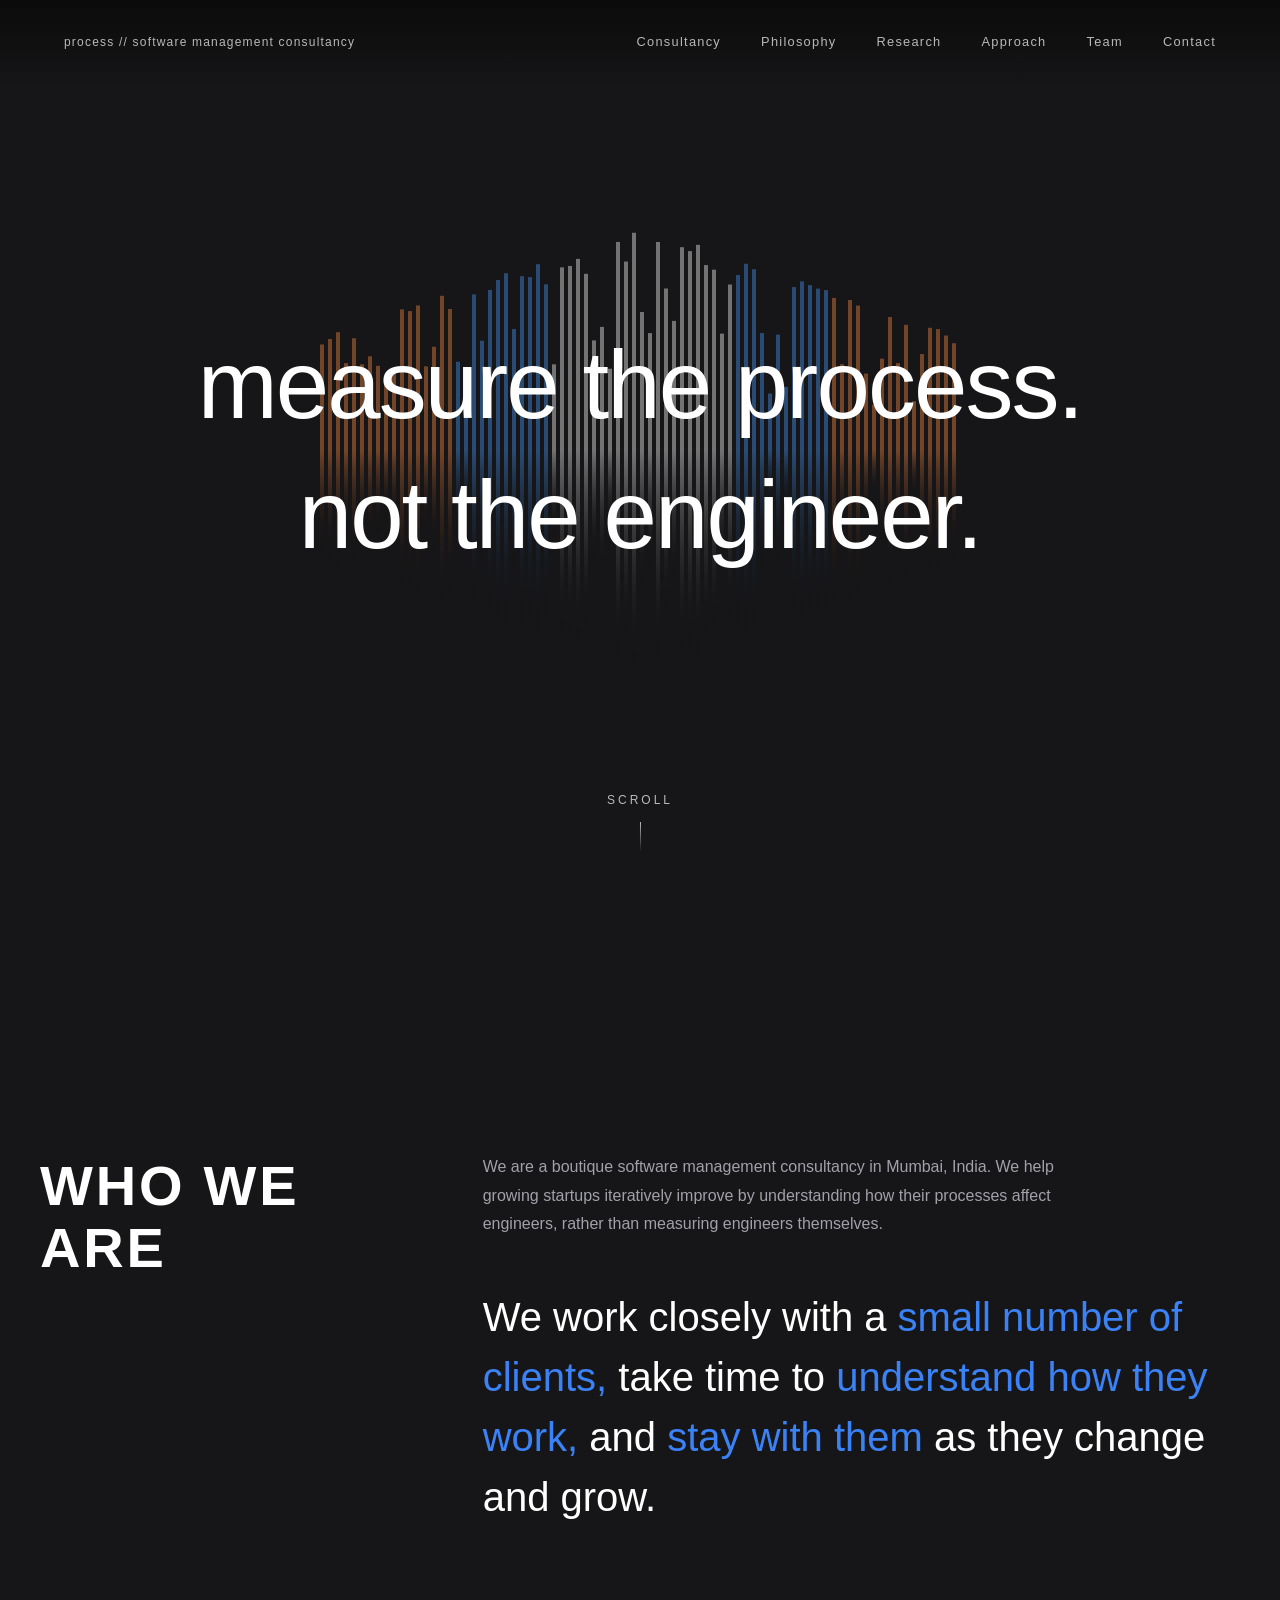
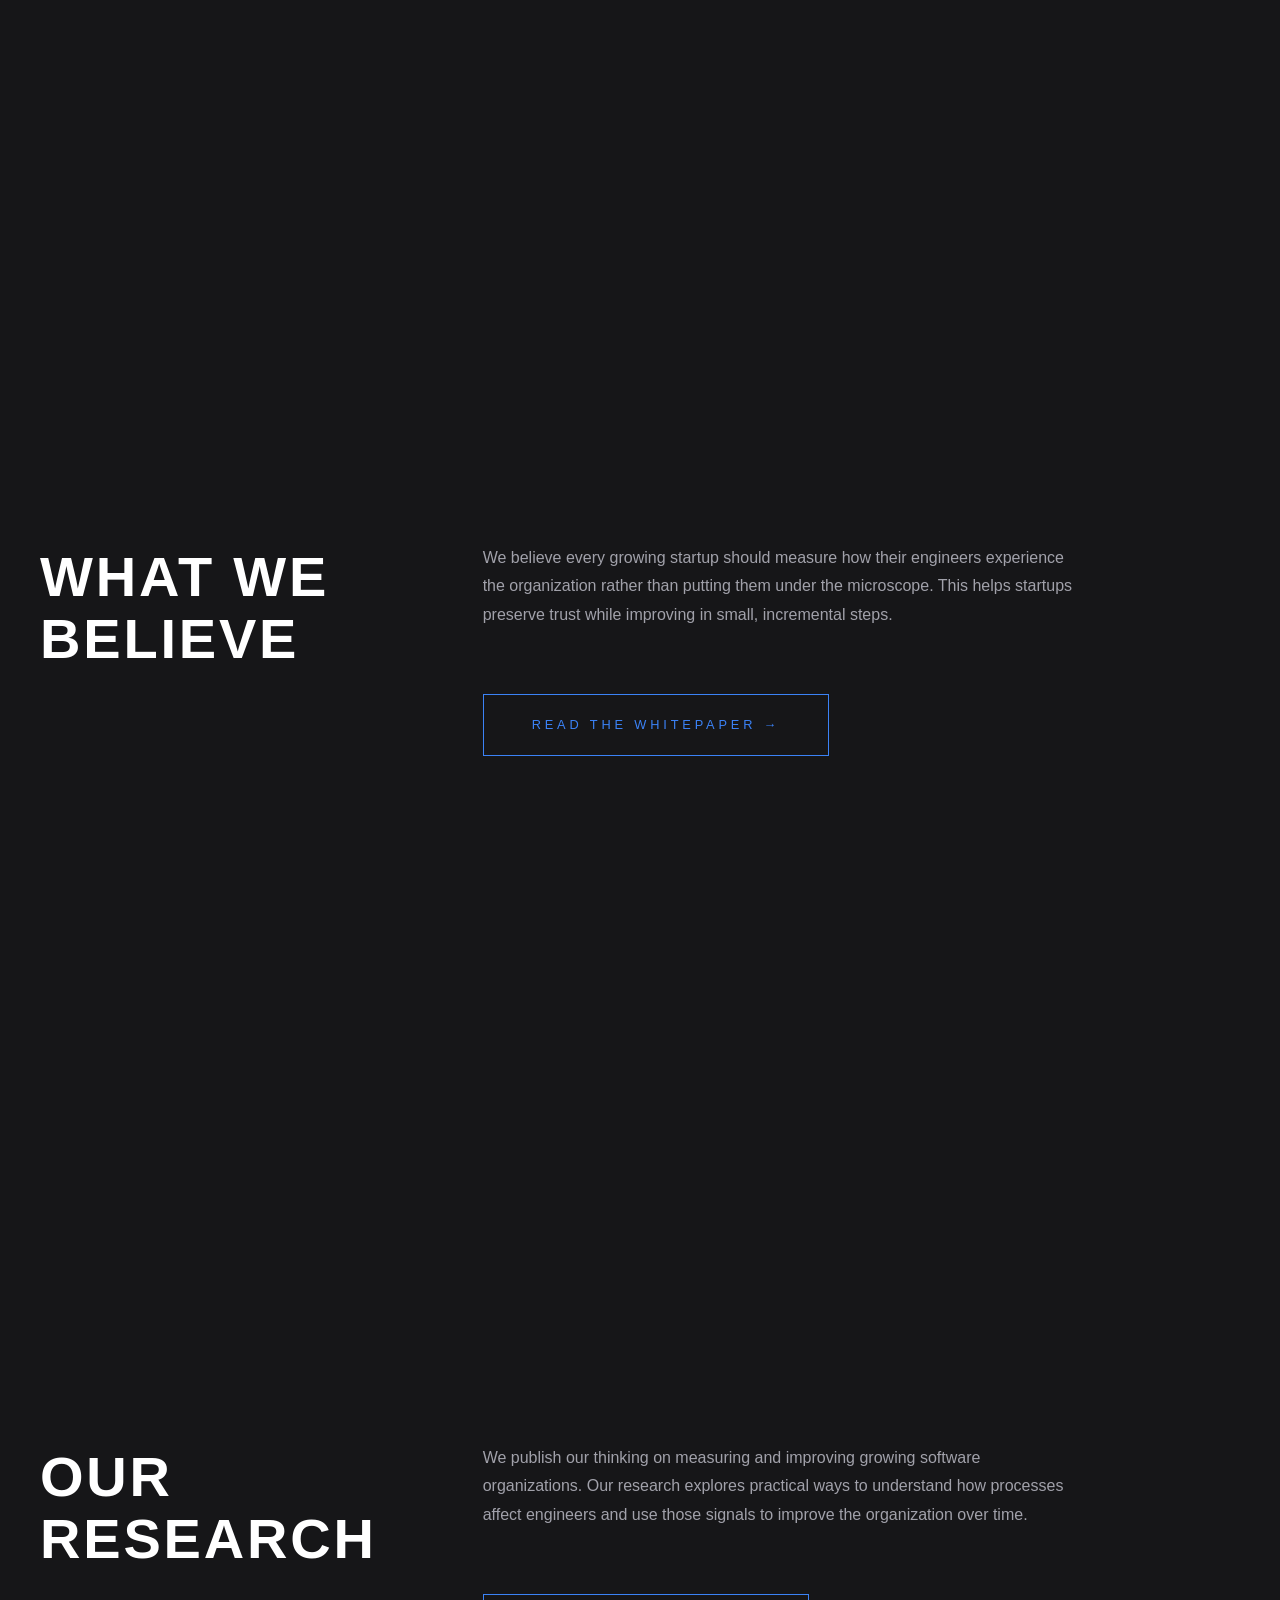
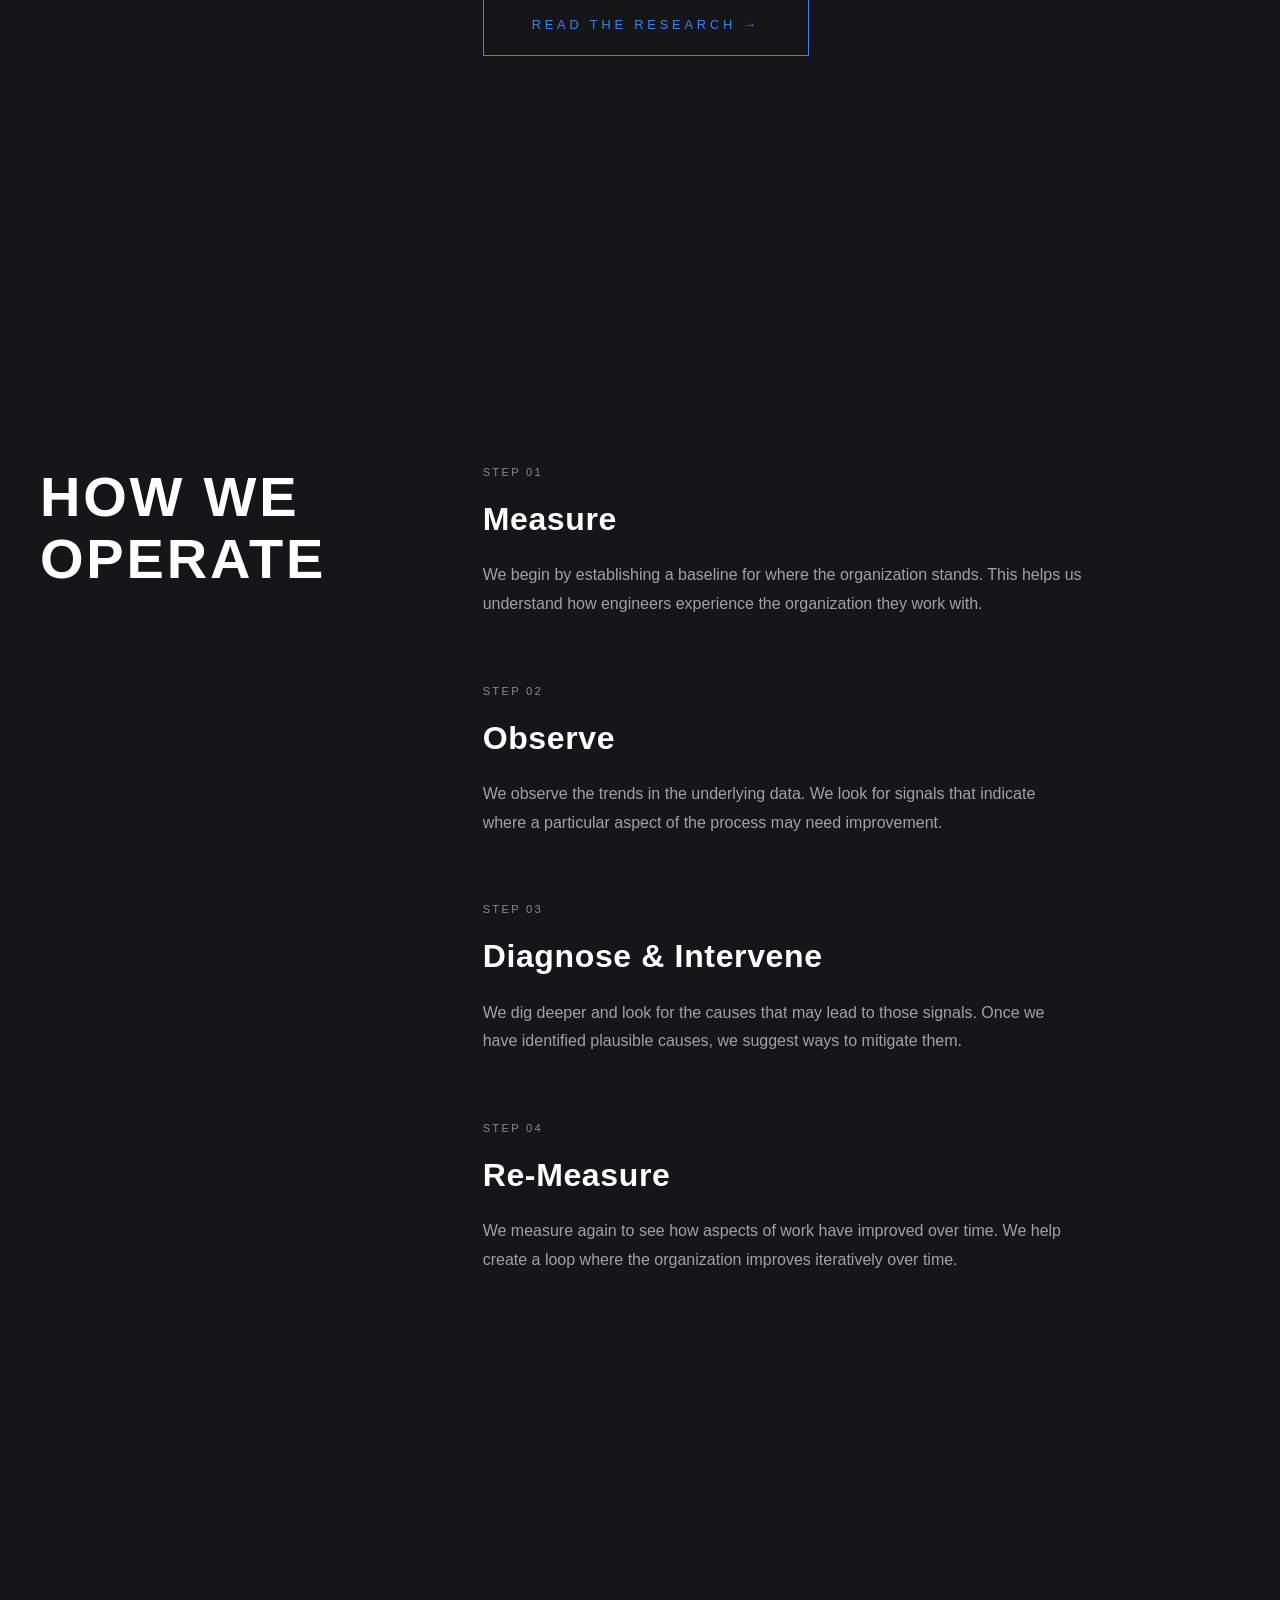
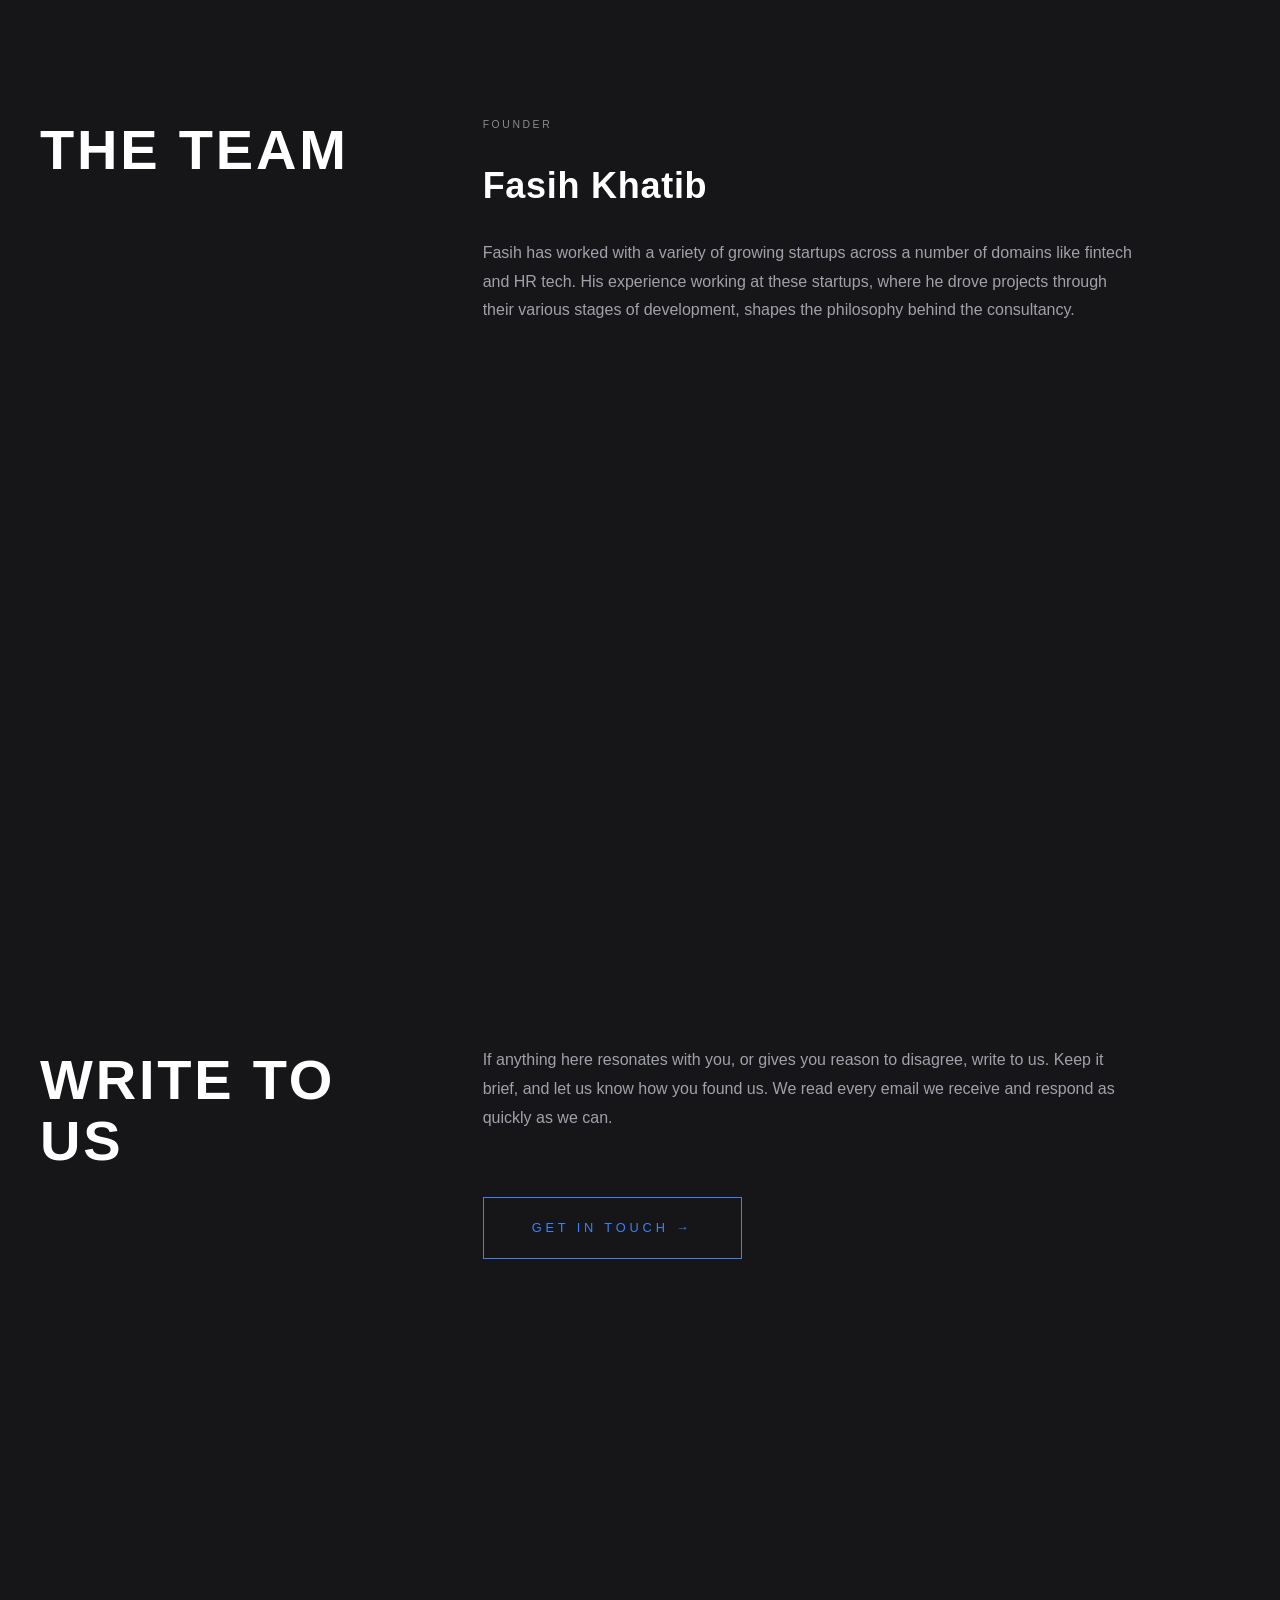
<file: index.html>
<!DOCTYPE html>
<html lang="en">
<head>
    <meta charset="UTF-8">
    <meta name="viewport" content="width=device-width, initial-scale=1.0">
    <meta name="description" content="Process - Software Management Consultancy">
    <title>Process</title>
    <link rel="stylesheet" href="styles.css">
</head>
<body>
    <header class="header">
        <div class="logo">process // software management consultancy</div>
        <nav class="nav">
            <a href="#consultancy" class="nav-link">Consultancy</a>
            <a href="#philosophy" class="nav-link">Philosophy</a>
            <a href="#research" class="nav-link">Research</a>
            <a href="#approach" class="nav-link">Approach</a>
            <a href="#team" class="nav-link">Team</a>
            <a href="#contact" class="nav-link">Contact</a>
        </nav>
    </header>

    <main>
        <section id="hero" class="section hero-section">
            <canvas id="waveform" class="waveform"></canvas>
            <div class="hero-content">
                <h1 class="hero-title">measure the process.</h1>
                <h1 class="hero-title">not the engineer.</h1>
            </div>
            <div class="scroll-indicator">
                <span>SCROLL</span>
                <div class="scroll-arrow"></div>
            </div>
        </section>

        <section id="consultancy" class="section consultancy-section">
            <div class="container consultancy-grid">
                <div class="consultancy-left">
                    <h2 class="section-title">WHO WE ARE</h2>
                </div>
                <div class="consultancy-right">
                    <p class="section-intro">We are a boutique software management consultancy in Mumbai, India. We help growing startups iteratively improve by understanding how their processes affect engineers, rather than measuring engineers themselves.</p>
                    <div class="section-statements">
                        <p class="statement">We work closely with a <span class="statement-accent">small number of clients,</span>
                        take time to <span class="statement-accent">understand how they work,</span> and <span class="statement-accent">stay with them</span> as they change and grow.
                        </p>
                    </div>
                </div>
            </div>
        </section>

        <section id="philosophy" class="section philosophy-section">
            <div class="container philosophy-grid">
                <div class="philosophy-left">
                    <h2 class="section-title">WHAT WE BELIEVE</h2>
                </div>
                <div class="philosophy-right">
                    <p class="section-intro">We believe every growing startup should measure how their engineers experience the organization rather than putting them under the microscope. This helps startups preserve trust while improving in small, incremental steps.</p>
                    <a href="pdf/whitepaper.pdf" target="_blank" class="cta-button">READ THE WHITEPAPER →</a>
                </div>
            </div>
        </section>

        <section id="research" class="section research-section">
            <div class="container research-grid">
                <div class="research-left">
                    <h2 class="section-title">OUR RESEARCH</h2>
                </div>
                <div class="research-right">
                    <p class="section-intro">We publish our thinking on measuring and improving growing software organizations. Our research explores practical ways to understand how processes affect engineers and use those signals to improve the organization over time.</p>
                    <a href="research.html" class="cta-button">READ THE RESEARCH →</a>
                </div>
            </div>
        </section>

        <section id="approach" class="section approach-section">
            <div class="container approach-grid">
                <div class="approach-left">
                    <h2 class="section-title">HOW WE OPERATE</h2>
                </div>
                <div class="approach-right">
                    <div class="approach-timeline">
                        <div class="approach-step">
                            <span class="step-label">STEP 01</span>
                            <h3 class="step-title">Measure</h3>
                            <p class="step-description">We begin by establishing a baseline for where the organization stands. This helps us understand how engineers experience the organization they work with.</p>
                        </div>
                        <div class="approach-step">
                            <span class="step-label">STEP 02</span>
                            <h3 class="step-title">Observe</h3>
                            <p class="step-description">We observe the trends in the underlying data. We look for signals that indicate where a particular aspect of the process may need improvement.</p>
                        </div>
                        <div class="approach-step">
                            <span class="step-label">STEP 03</span>
                            <h3 class="step-title">Diagnose & Intervene</h3>
                            <p class="step-description">We dig deeper and look for the causes that may lead to those signals. Once we have identified plausible causes, we suggest ways to mitigate them.</p>
                        </div>
                        <div class="approach-step">
                            <span class="step-label">STEP 04</span>
                            <h3 class="step-title">Re-Measure</h3>
                            <p class="step-description">We measure again to see how aspects of work have improved over time. We help create a loop where the organization improves iteratively over time.</p>
                        </div>
                    </div>
                </div>
            </div>
        </section>

        <section id="team" class="section team-section">
            <div class="container team-grid">
                <div class="team-left">
                    <h2 class="section-title">THE TEAM</h2>
                </div>
                <div class="team-right">
                    <div class="team-members">
                        <div class="team-member">
                            <span class="member-label">FOUNDER</span>
                            <h3 class="member-name">Fasih Khatib</h3>
                            <p class="member-bio">Fasih has worked with a variety of growing startups across a number of domains like fintech and HR tech. His experience working at these startups, where he drove projects through their various stages of development, shapes the philosophy behind the consultancy.</p>
                        </div>
                    </div>
                </div>
            </div>
        </section>

        <section id="contact" class="section contact-section">
            <div class="container contact-grid">
                <div class="contact-left">
                    <h2 class="section-title">WRITE TO US</h2>
                </div>
                <div class="contact-right">
                    <p class="correspondence-description">If anything here resonates with you, or gives you reason to disagree, write to us. Keep it brief, and let us know how you found us. We read every email we receive and respond as quickly as we can.</p>
                    <a href="mailto:fasihxkhatib@gmail.com" class="cta-button">
                        GET IN TOUCH →
                    </a>
                </div>
            </div>
        </section>
    </main>

    <script src="script.js"></script>
</body>
</html>
</file>
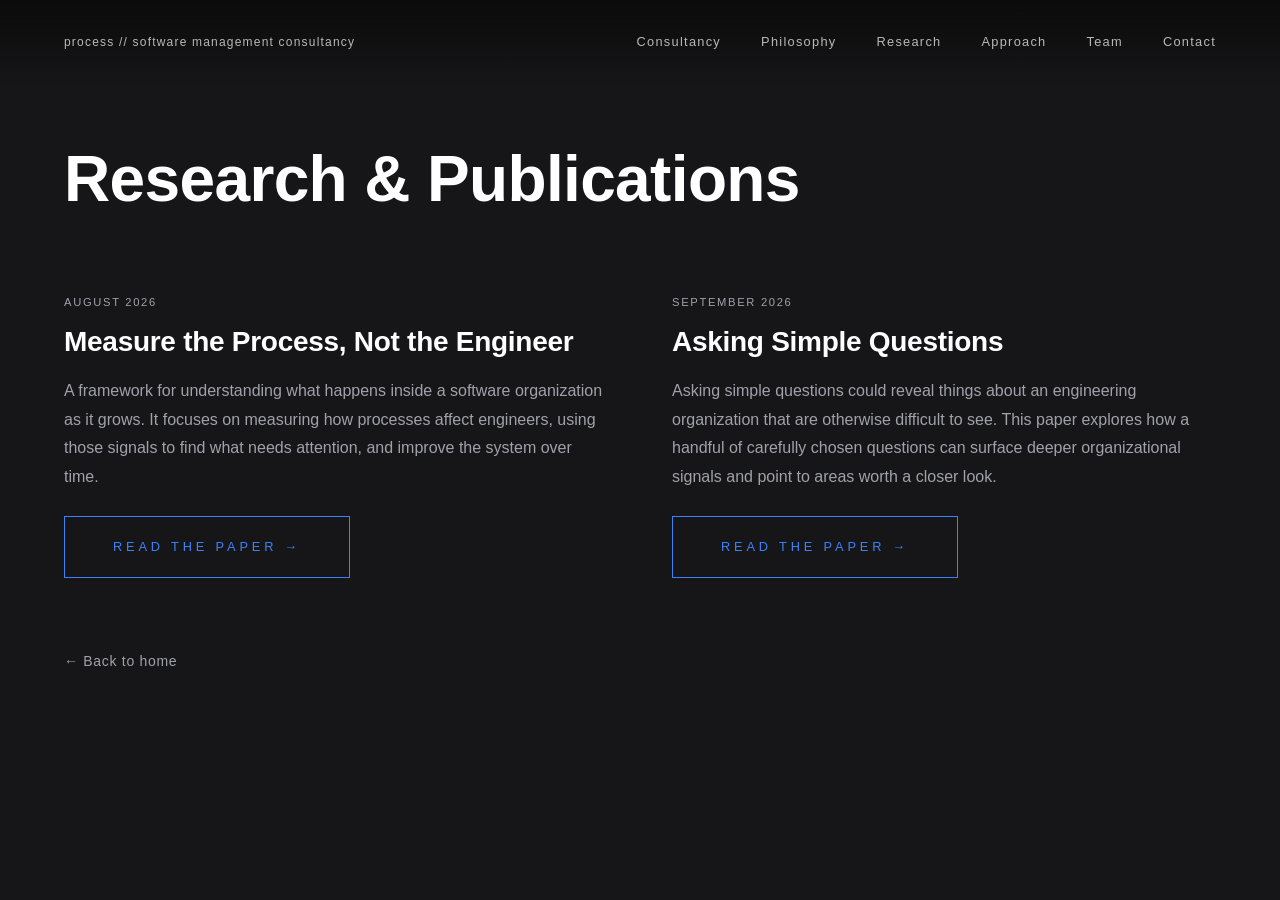
<file: research.html>
<!DOCTYPE html>
<html lang="en">
<head>
    <meta charset="UTF-8">
    <meta name="viewport" content="width=device-width, initial-scale=1.0">
    <meta name="description" content="Process - Research & Publications">
    <title>Research - Process</title>
    <link rel="stylesheet" href="styles.css">
    <link rel="stylesheet" href="research.css">
</head>
<body>
    <header class="header">
        <div class="logo">
            <a href="index.html" class="logo-link">process // software management consultancy</a>
        </div>
        <nav class="nav">
            <a href="index.html#consultancy" class="nav-link">Consultancy</a>
            <a href="index.html#philosophy" class="nav-link">Philosophy</a>
            <a href="index.html#research" class="nav-link">Research</a>
            <a href="index.html#approach" class="nav-link">Approach</a>
            <a href="index.html#team" class="nav-link">Team</a>
            <a href="index.html#contact" class="nav-link">Contact</a>
        </nav>
    </header>

    <main class="research-page">
        <div class="container">
            <section class="research-hero">
                <h1 class="hero-page-title">Research & Publications</h1>
            </section>

            <section class="papers-section">

                <article class="paper-item">
                    <span class="paper-date">August 2026</span>
                    <h2 class="paper-item-title">
                        <a href="pdf/whitepaper.pdf" target="_blank" class="paper-link">Measure the Process, Not the Engineer</a>
                    </h2>
                    <p class="paper-item-description">A framework for understanding what happens inside a software organization as it grows. It focuses on measuring how processes affect engineers, using those signals to find what needs attention, and improve the system over time.</p>
                    <a href="pdf/whitepaper.pdf" target="_blank" class="cta-button">READ THE PAPER →</a>
                </article>

                <article class="paper-item">
                    <span class="paper-date">September 2026</span>
                    <h2 class="paper-item-title">
                        <a href="pdf/simple-questions.pdf" target="_blank" class="paper-link">Asking Simple Questions</a>
                    </h2>
                    <p class="paper-item-description">Asking simple questions could reveal things about an engineering organization that are otherwise difficult to see.
This paper explores how a handful of carefully chosen questions can surface deeper organizational signals and point to areas worth a closer look.</p>
                    <a href="pdf/simple-questions.pdf" target="_blank" class="cta-button">READ THE PAPER →</a>
                </article>

                <!-- Template for additional papers - duplicate this article block and update content -->
                <!--
                <article class="paper-item">
                    <span class="paper-date">Month Year</span>
                    <h2 class="paper-item-title">
                        <a href="pdf/paper-name.pdf" target="_blank" class="paper-link">Paper Title</a>
                    </h2>
                    <p class="paper-item-description">Paper description and summary.</p>
                </article>
                -->

            </section>

            <section class="back-section">
                <a href="index.html" class="back-link">← Back to home</a>
            </section>
        </div>
    </main>
</body>
</html>
</file>
<file: styles.css>
/* Reset and Base Styles */
* {
    margin: 0;
    padding: 0;
    box-sizing: border-box;
}

:root {
    --bg-dark: #161618;
    --text-light: #ffffff;
    --text-muted: #a1a1aa;
    --accent-blue: #3b82f6;
    --accent-orange: #7c3aed;
}

html {
    scroll-behavior: smooth;
}

body {
    font-family: 'Helvetica Neue', Helvetica, Arial, sans-serif;
    background-color: var(--bg-dark);
    color: var(--text-light);
    overflow-x: hidden;
    line-height: 1.6;
}

/* Header */
.header {
    position: fixed;
    top: 0;
    left: 0;
    right: 0;
    display: flex;
    justify-content: space-between;
    align-items: center;
    padding: 2rem 4rem;
    z-index: 1000;
    background: linear-gradient(to bottom, rgba(10, 10, 10, 0.9), transparent);
}

.logo {
    font-size: 0.75rem;
    font-weight: 400;
    letter-spacing: 0.1em;
    opacity: 0.7;
}

.nav {
    display: flex;
    gap: 2.5rem;
}

.nav-link {
    color: var(--text-light);
    text-decoration: none;
    font-size: 0.8rem;
    letter-spacing: 0.1em;
    opacity: 0.7;
    transition: opacity 0.3s ease;
    position: relative;
}

.nav-link:hover {
    opacity: 1;
}

.nav-link::after {
    content: '';
    position: absolute;
    bottom: -5px;
    left: 0;
    width: 0;
    height: 1px;
    background-color: var(--text-light);
    transition: width 0.3s ease;
}

.nav-link:hover::after {
    width: 100%;
}

/* Hero Section */
.hero-section {
    height: 100vh;
    display: flex;
    flex-direction: column;
    justify-content: center;
    align-items: center;
    position: relative;
    overflow: hidden;
    padding: 0 4rem;
}

.waveform {
    position: absolute;
    top: 50%;
    left: 50%;
    transform: translate(-50%, -50%);
    opacity: 0.4;
}

.hero-content {
    position: relative;
    z-index: 2;
    display: flex;
    flex-direction: column;
    align-items: center;
    gap: 1.5rem;
    max-width: 1200px;
}

.hero-title {
    font-size: clamp(3rem, 8vw, 6rem);
    font-weight: 300;
    letter-spacing: -0.02em;
    text-align: center;
    line-height: 1.1;
    margin: 0;
    max-width: 1400px;
    animation: fadeInUp 1s ease-out;
}

.scroll-indicator {
    position: absolute;
    bottom: 3rem;
    left: 50%;
    transform: translateX(-50%);
    display: flex;
    flex-direction: column;
    align-items: center;
    gap: 0.75rem;
    cursor: pointer;
    font-size: 0.75rem;
    letter-spacing: 0.25em;
    opacity: 0.7;
    transition: opacity 0.3s ease;
}

.scroll-indicator:hover {
    opacity: 1;
}

.scroll-arrow {
    width: 1px;
    height: 30px;
    background: linear-gradient(to bottom, var(--text-light), transparent);
    animation: scrollPulse 2s ease-in-out infinite;
}

/* Sections */
.section {
    min-height: 100vh;
    display: flex;
    align-items: center;
    justify-content: center;
    padding: 4rem 2rem;
}

.container {
    max-width: 1200px;
    width: 100%;
}

.section-header {
    margin-bottom: 3rem;
}

.section-label {
    display: block;
    font-size: 0.75rem;
    letter-spacing: 0.2em;
    opacity: 0.6;
    margin-bottom: 0.5rem;
}

.section-title {
    font-size: clamp(2rem, 5vw, 3.5rem);
    font-weight: 700;
    margin-bottom: 2rem;
    letter-spacing: 0.05em;
    line-height: 1.1;
    opacity: 0;
    transform: translateY(30px);
    transition: opacity 0.6s ease, transform 0.6s ease;
}

.section-intro {
    font-size: clamp(0.9rem, 1.5vw, 1rem);
    max-width: 600px;
    line-height: 1.8;
    color: var(--text-muted);
    margin-top: 0;
    margin-bottom: 4rem;
    padding-top: 0;
    opacity: 0;
    transform: translateY(30px);
    transition: opacity 0.6s ease 0.2s, transform 0.6s ease 0.2s;
}

/* Two-Column Layout for All Main Sections */
.consultancy-grid,
.philosophy-grid,
.research-grid,
.approach-grid,
.team-grid,
.contact-grid {
    display: grid;
    grid-template-columns: 1fr 2fr;
    gap: 4rem;
    align-items: start;
}

.consultancy-left,
.philosophy-left,
.research-left,
.approach-left,
.team-left,
.contact-left {
    position: sticky;
    top: 8rem;
}

.consultancy-left .section-label,
.philosophy-left .section-label,
.research-left .section-label,
.approach-left .section-label,
.team-left .section-label,
.contact-left .section-label {
    display: block;
    margin-bottom: 1rem;
}

.consultancy-left .section-title,
.philosophy-left .section-title,
.research-left .section-title,
.approach-left .section-title,
.team-left .section-title,
.contact-left .section-title {
    margin-bottom: 0;
    padding-top: 0.15rem;
}

/* Align all right column content with left column titles */
.consultancy-right > *:first-child,
.philosophy-right > *:first-child,
.research-right > *:first-child,
.approach-right > *:first-child,
.team-right > *:first-child,
.contact-right > *:first-child {
    margin-top: 0;
}

.consultancy-right .section-intro {
    margin-bottom: 3rem;
}

.philosophy-right .section-intro {
    margin-bottom: 2rem;
}

.philosophy-right .section-content {
    margin-bottom: 2rem;
}

.team-right .section-intro {
    margin-bottom: 3rem;
}

.research-right .section-intro {
    margin-bottom: 2rem;
}

/* Research Buttons */
.research-buttons {
    display: flex;
    gap: 1rem;
    flex-wrap: wrap;
}

.section-statements {
    margin-top: 0;
}

.section-statements:first-child {
    margin-top: 0;
}

.statement {
    font-size: clamp(1.75rem, 3.5vw, 2.5rem);
    line-height: 1.5;
    margin-bottom: 1.25rem;
    opacity: 0;
    transform: translateY(30px);
    transition: opacity 0.6s ease 0.4s, transform 0.6s ease 0.4s;
}

.statement:first-child {
    margin-top: 0;
}

.statement-accent {
    color: var(--accent-blue);
}

/* Approach Timeline */
.approach-timeline {
    margin-top: 0;
}

.approach-step {
    position: relative;
    margin-bottom: 4rem;
    opacity: 0;
    transform: translateY(30px);
    transition: opacity 0.8s ease, transform 0.8s ease;
}

.approach-step:first-child {
    margin-top: 0;
}

.approach-step.step-visible {
    opacity: 1;
    transform: translateY(0);
}

.step-label {
    display: block;
    font-size: 0.7rem;
    letter-spacing: 0.2em;
    opacity: 0.5;
    margin-bottom: 0.75rem;
}

.step-title {
    font-size: clamp(1.5rem, 3vw, 2rem);
    font-weight: 600;
    margin-bottom: 1rem;
    letter-spacing: 0.02em;
}

.step-description {
    font-size: clamp(0.9rem, 1.5vw, 1rem);
    line-height: 1.8;
    color: var(--text-muted);
    max-width: 600px;
}

/* Team Section */
.team-members {
    margin-top: 0;
}

.team-member {
    margin-bottom: 4rem;
    opacity: 0;
    transform: translateY(30px);
    transition: opacity 0.6s ease, transform 0.6s ease;
}

.team-member:first-child {
    margin-top: 0;
}

.member-label {
    display: block;
    font-size: 0.65rem;
    letter-spacing: 0.25em;
    opacity: 0.5;
    margin-bottom: 1.5rem;
}

.member-name {
    font-size: clamp(1.75rem, 3vw, 2.25rem);
    font-weight: 600;
    margin-bottom: 1.5rem;
    letter-spacing: 0.02em;
}

.member-bio {
    font-size: clamp(0.9rem, 1.5vw, 1rem);
    line-height: 1.8;
    color: var(--text-muted);
    max-width: 650px;
}

/* Contact/Correspondence Section */
.contact-right .correspondence-description {
    margin-bottom: 2rem;
}

.correspondence-description {
    font-size: clamp(1rem, 1.5vw, 1rem);
    line-height: 1.8;
    color: var(--text-muted);
    max-width: 650px;
    margin-top: 0;
}

.cta-button {
    display: inline-block;
    padding: 1.25rem 3rem;
    border: 1px solid var(--accent-blue);
    color: var(--accent-blue);
    text-decoration: none;
    font-size: 0.8rem;
    letter-spacing: 0.3em;
    margin-top: 2rem;
    transition: background-color 0.3s ease, color 0.3s ease;
}

.cta-button:hover {
    background-color: var(--accent-blue);
    color: var(--bg-dark);
}


.section-content {
    font-size: clamp(1rem, 2vw, 1.25rem);
    max-width: 800px;
    line-height: 1.8;
    color: var(--text-muted);
    opacity: 0;
    transform: translateY(30px);
    transition: opacity 0.6s ease 0.2s, transform 0.6s ease 0.2s;
}

.section.visible .section-title,
.section.visible .section-content,
.section.visible .section-intro,
.section.visible .statement,
.section.visible .team-member {
    opacity: 1;
    transform: translateY(0);
}

/* Animations */
@keyframes fadeInUp {
    from {
        opacity: 0;
        transform: translateY(30px);
    }
    to {
        opacity: 1;
        transform: translateY(0);
    }
}

@keyframes scrollPulse {
    0%, 100% {
        opacity: 0.6;
        transform: translateY(0);
    }
    50% {
        opacity: 1;
        transform: translateY(10px);
    }
}

/* Responsive Design */
@media (max-width: 768px) {
    .header {
        padding: 1.5rem 2rem;
        background: rgba(10, 10, 10, 0.95);
        flex-direction: column;
        gap: 1.5rem;
    }

    .logo {
        font-size: 0.7rem;
    }

    .nav {
        gap: 1.5rem;
        flex-wrap: wrap;
        justify-content: center;
    }

    .hero-section {
        padding: 0 2rem;
    }

    .scroll-indicator {
        bottom: 2rem;
    }

    .section {
        padding: 3rem 1.5rem;
    }

    .consultancy-grid,
    .philosophy-grid,
    .research-grid,
    .approach-grid,
    .team-grid,
    .contact-grid {
        grid-template-columns: 1fr;
        gap: 2rem;
    }

    .consultancy-left,
    .philosophy-left,
    .research-left,
    .approach-left,
    .team-left,
    .contact-left {
        position: static;
    }

    .section-statements {
        margin-left: 1rem;
    }

    .section-title {
        font-size: 2.5rem;
    }

    .correspondence-title {
        font-size: 2rem;
    }

    .cta-button {
        padding: 1rem 2rem;
        width: 100%;
        max-width: 300px;
        text-align: center;
    }
}

@media (max-width: 480px) {
    .header {
        padding: 1rem 1rem;
    }

    .logo {
        font-size: 0.65rem;
    }

    .nav {
        gap: 1rem;
        font-size: 0.7rem;
    }

    .nav-link {
        font-size: 0.65rem;
    }

    .hero-section {
        padding: 0 1rem;
    }

    .hero-title {
        font-size: 2rem;
        letter-spacing: -0.01em;
        line-height: 1.2;
    }

    .scroll-indicator {
        bottom: 1.5rem;
        font-size: 0.65rem;
    }

    .section {
        padding: 2rem 1rem;
    }

    .section-header {
        margin-bottom: 2rem;
    }

    .section-title {
        font-size: 2rem;
    }

    .section-statements {
        margin-left: 0.5rem;
    }

    .statement {
        font-size: 1.25rem;
    }

    .step-title {
        font-size: 1.5rem;
    }

    .member-name {
        font-size: 1.5rem;
    }

    .correspondence-title {
        font-size: 1.75rem;
    }

    .correspondence-description {
        font-size: 0.95rem;
    }

    .cta-button {
        width: 100%;
        max-width: 100%;
    }
}
</file>
<file: research.css>
/* Logo Link */
.logo-link {
    color: inherit;
    text-decoration: none;
}

/* Research Page Specific Styles */
.research-page {
    min-height: 100vh;
}

.research-page .container {
    padding: 8rem 4rem 4rem;
    max-width: 1400px;
    margin: 0 auto;
}

.research-hero {
    margin-bottom: 4rem;
}

.hero-page-title {
    font-size: clamp(2.5rem, 6vw, 4rem);
    font-weight: 600;
    letter-spacing: -0.01em;
}

.papers-section {
    margin-bottom: 4rem;
    display: grid;
    grid-template-columns: 1fr 1fr;
    gap: 4rem 4rem;
    align-items: stretch;
}

.paper-item {
    margin-bottom: 0;
    padding-bottom: 0;
    border-bottom: none;
    display: flex;
    flex-direction: column;
}

.paper-date {
    display: block;
    font-size: 0.7rem;
    letter-spacing: 0.15em;
    color: var(--text-muted);
    margin-bottom: 0.75rem;
    text-transform: uppercase;
}

.paper-item-title {
    font-size: clamp(1.25rem, 2.5vw, 1.75rem);
    font-weight: 600;
    line-height: 1.3;
    letter-spacing: -0.01em;
    margin-bottom: 1rem;
}

.paper-link {
    color: var(--text-light);
    text-decoration: none;
    transition: color 0.3s ease;
    display: inline-block;
}

.paper-link:hover {
    color: var(--accent-blue);
}

.paper-link:active {
    color: var(--accent-blue);
    opacity: 0.8;
}

.paper-item-description {
    font-size: clamp(0.9rem, 1.5vw, 1rem);
    line-height: 1.8;
    color: var(--text-muted);
    margin-bottom: 0;
    flex-grow: 1;
}

.paper-item .cta-button {
    margin-top: 1.5rem;
    align-self: flex-start;
}

.back-link {
    display: inline-block;
    color: var(--text-muted);
    text-decoration: none;
    font-size: 0.875rem;
    letter-spacing: 0.05em;
    transition: color 0.3s ease;
    padding: 0.5rem 0;
}

.back-link:hover {
    color: var(--text-light);
}

.back-link:active {
    color: var(--text-light);
    opacity: 0.7;
}

/* Mobile Responsive */
@media (max-width: 768px) {
    .research-page .container {
        padding: 12rem 2rem 3rem;
    }

    .research-hero {
        margin-bottom: 3rem;
    }

    .hero-page-title {
        font-size: clamp(2rem, 8vw, 3rem);
        line-height: 1.2;
    }

    .papers-section {
        grid-template-columns: 1fr;
        gap: 3rem;
        margin-bottom: 3rem;
    }

    .paper-item-title {
        font-size: clamp(1.25rem, 5vw, 1.5rem);
    }

    .paper-item-description {
        font-size: 0.95rem;
        line-height: 1.7;
    }

    .back-section {
        margin-top: 2rem;
    }

    .back-link {
        padding: 0.5rem 0;
        font-size: 0.8rem;
    }
}

@media (max-width: 480px) {
    .research-page .container {
        padding: 10rem 1.5rem 2rem;
    }

    .research-hero {
        margin-bottom: 2.5rem;
    }

    .hero-page-title {
        font-size: 1.75rem;
        letter-spacing: -0.02em;
    }

    .papers-section {
        gap: 2.5rem;
        margin-bottom: 2rem;
    }

    .paper-date {
        font-size: 0.65rem;
        margin-bottom: 0.5rem;
    }

    .paper-item-title {
        font-size: 1.25rem;
        margin-bottom: 0.75rem;
    }

    .paper-item-description {
        font-size: 0.9rem;
        line-height: 1.6;
    }

    .back-link {
        font-size: 0.75rem;
        padding: 0.75rem 0;
    }
}

/* Touch device optimizations */
@media (hover: none) and (pointer: coarse) {
    .paper-link {
        padding: 0.25rem 0;
    }

    .back-link {
        min-height: 44px;
        display: flex;
        align-items: center;
    }
}

/* Landscape mobile */
@media (max-width: 768px) and (orientation: landscape) {
    .research-page .container {
        padding: 10rem 2rem 2rem;
    }

    .research-hero {
        margin-bottom: 2rem;
    }

    .hero-page-title {
        font-size: 2rem;
    }

    .papers-section {
        gap: 2rem;
    }
}
</file>
